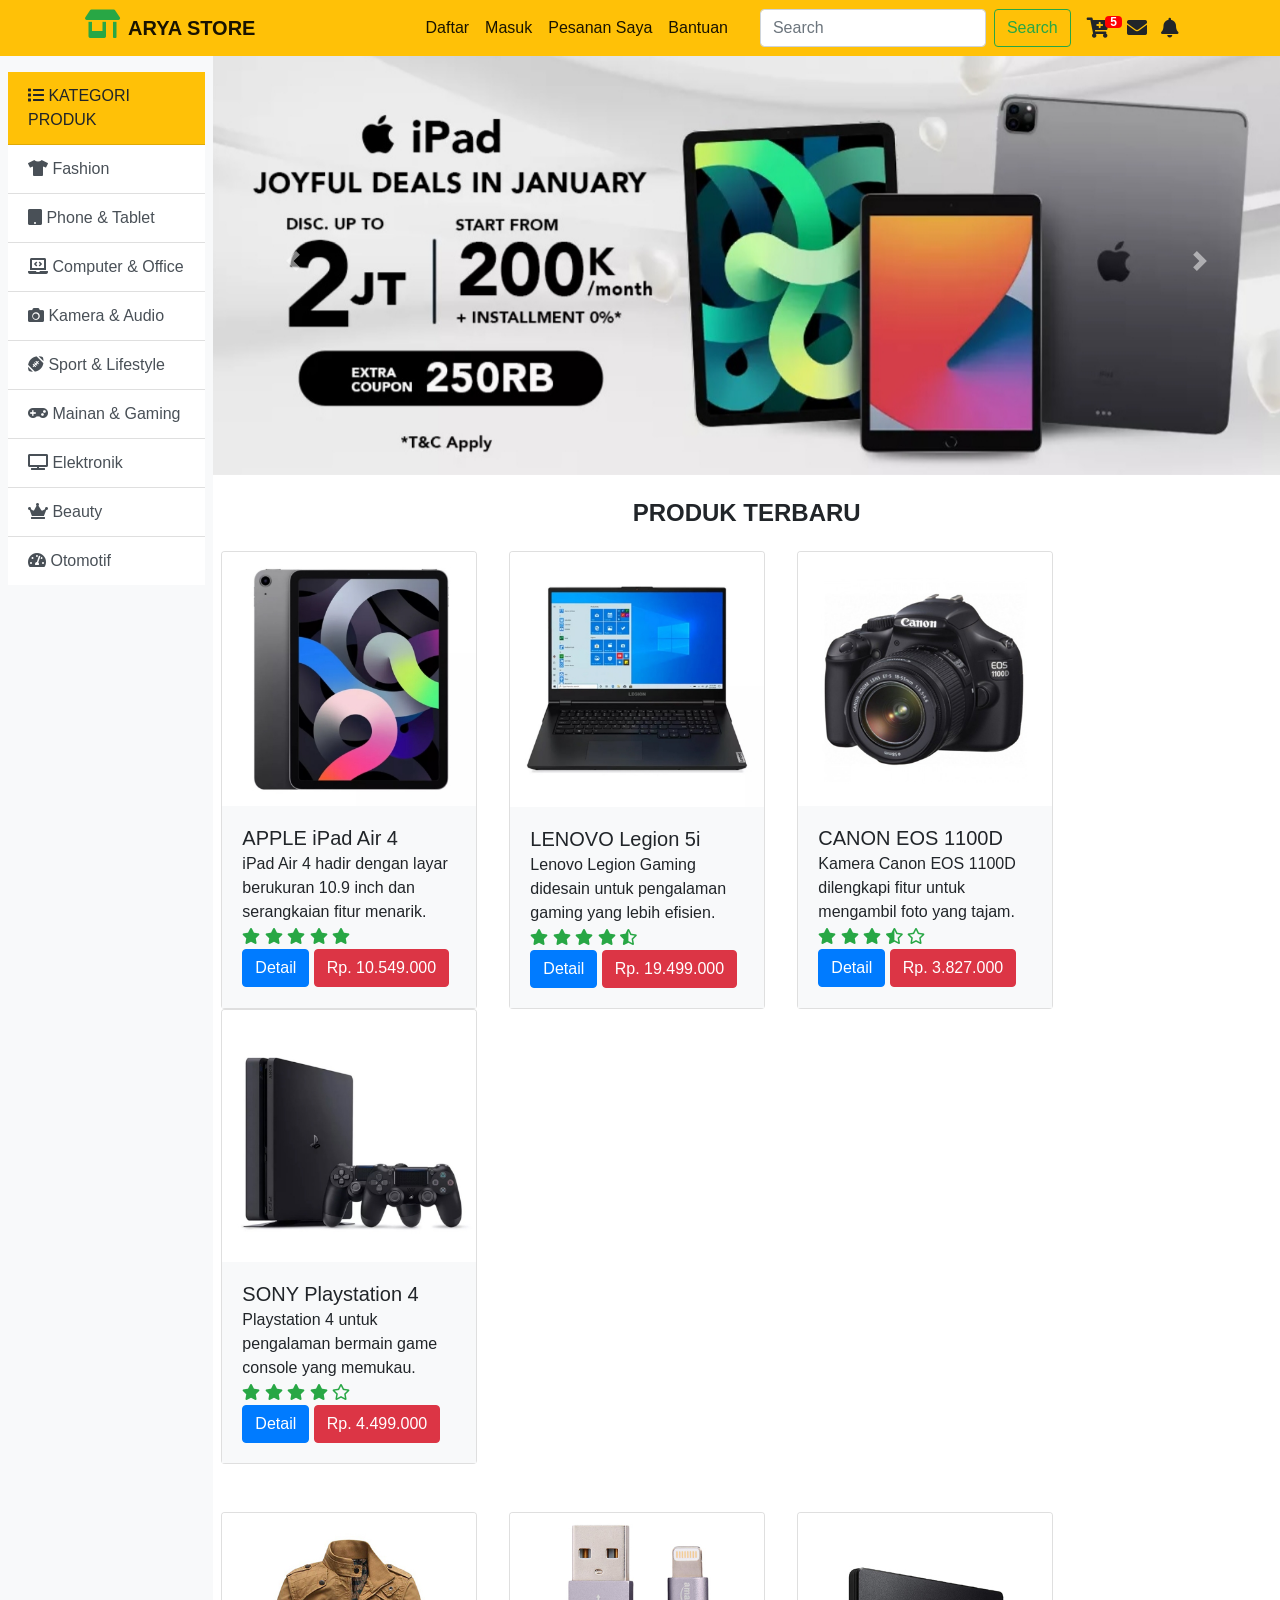
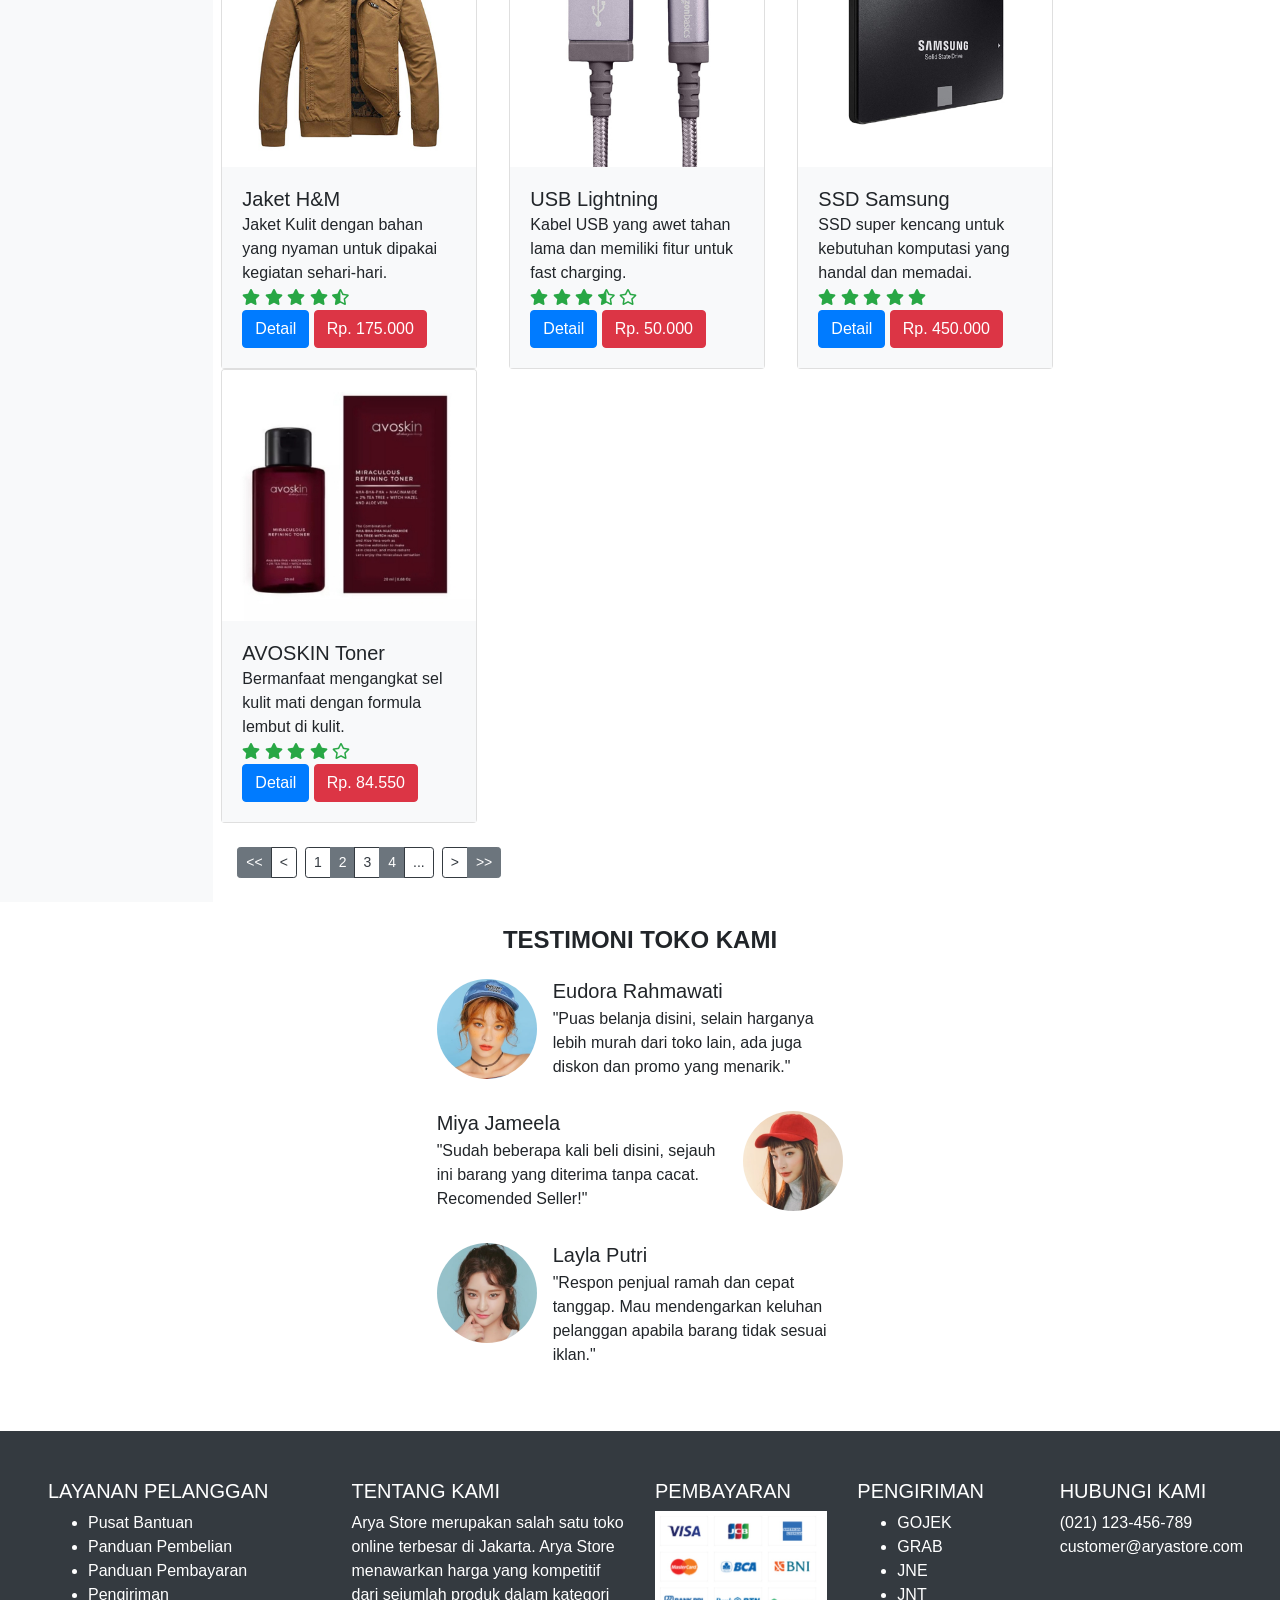
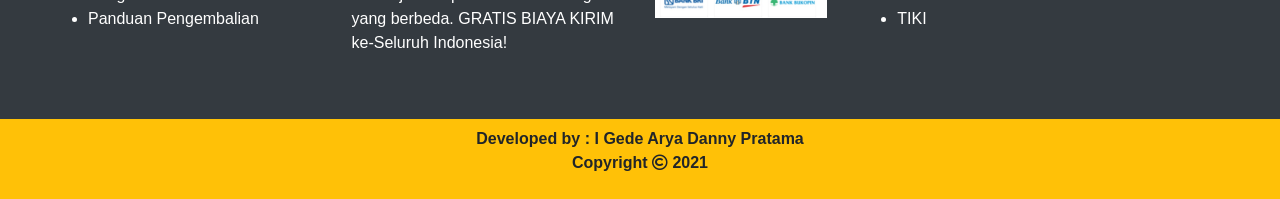
<file: index.html>
<html>
  <head>
    <script src="js/jquery-3.3.1.min.js"></script>
    <link rel="stylesheet" type="text/css" href="css/bootstrap.min.css" />
    <script type="text/javascript" src="js/bootstrap.min.js"></script>
    <link rel="stylesheet" href="fontawesome-free/css/all.min.css" />
    <link rel="stylesheet" href="style.css" />
    <title>Welcome to Arya Store!</title>
  </head>
  <body>
    <nav class="navbar navbar-expand-lg navbar-light bg-warning fixed-top">
      <div class="container">
        <h3><i class="fas fa-store-alt text-success mr-2"></i></h3>
        <a class="navbar-brand font-weight-bold" href="#">ARYA STORE</a>
        <button
          class="navbar-toggler"
          type="button"
          data-toggle="collapse"
          data-target="#navbarSupportedContent"
          aria-controls="navbarSupportedContent"
          aria-expanded="false"
          aria-label="Toggle navigation"
        >
          <span class="navbar-toggler-icon"></span>
        </button>

        <div class="collapse navbar-collapse" id="navbarSupportedContent">
          <ul class="navbar-nav ml-auto mr-4">
            <li class="nav-item active">
              <a class="nav-link" href="#"
                >Daftar <span class="sr-only">(current)</span></a
              >
            </li>
            <li class="nav-item active">
              <a class="nav-link" href="#"
                >Masuk <span class="sr-only">(current)</span></a
              >
            </li>
            <li class="nav-item active">
              <a class="nav-link" href="#"
                >Pesanan Saya <span class="sr-only">(current)</span></a
              >
            </li>
            <li class="nav-item active">
              <a class="nav-link" href="#"
                >Bantuan <span class="sr-only">(current)</span></a
              >
            </li>
          </ul>
          <form class="form-inline my-2 my-lg-0">
            <input
              class="form-control mr-sm-2"
              type="search"
              placeholder="Search"
              aria-label="Search"
            />
            <button class="btn btn-outline-success my-2 my-sm-0" type="submit">
              Search
            </button>
          </form>
          <div class="icon mt-2">
            <h5>
              <i class="fas fa-cart-plus ml-3"
              data-toggle="tooltip"
              title="Keranjang Belanja"></i>
              <span class='badge badge-warning' id='CartCount'> 5 </span>
              <i
                class="fas fa-envelope mr-2"
                data-toggle="tooltip"
                title="Kotak Masuk"
              ></i>
              <i
                class="fas fa-bell mr-3"
                data-toggle="tooltip"
                title="Notifikasi"
              ></i>
            </h5>
          </div>
        </div>
      </div>
    </nav>

    <div class="row mt-5 no-gutters">
      <div class="col-md-2 bg-light">
        <ul class="list-group list-group-flush p-2 pt-4">
          <li class="list-group-item bg-warning">
            <i class="fas fa-list"></i> KATEGORI PRODUK
          </li>
          <a href="#" class="list-group-item list-group-item-action"><i class="fas fa-tshirt"></i> Fashion</a>
          <a href="#" class="list-group-item list-group-item-action"><i class="fas fa-tablet"></i> Phone & Tablet</a>
          <a href="#" class="list-group-item list-group-item-action"><i class="fas fa-laptop-code"></i> Computer & Office</a>
          <a href="#" class="list-group-item list-group-item-action"><i class="fas fa-camera"></i> Kamera & Audio</a>
          <a href="#" class="list-group-item list-group-item-action"><i class="fas fa-football-ball"></i> Sport & Lifestyle</a>
          <a href="#" class="list-group-item list-group-item-action"><i class="fas fa-gamepad"></i> Mainan & Gaming</a>
          <a href="#" class="list-group-item list-group-item-action"><i class="fas fa-tv"></i> Elektronik</a>
          <a href="#" class="list-group-item list-group-item-action"><i class="fas fa-crown"></i> Beauty</a>
          <a href="#" class="list-group-item list-group-item-action"><i class="fas fa-tachometer-alt"></i> Otomotif</a>
        </ul>
      </div>

      <!-- <script> 
        $(".list-group-item-action a").on("click", function(){
           $(".list-group-item-action a").removeClass("active");
           $(this).addClass("active");
      });
      </script> -->

      <div class="col-md-10">
        <div
          id="carouselExampleControls"
          class="carousel slide"
          data-ride="carousel"
        >
          <div class="carousel-inner">
            <div class="carousel-item active">
              <img src="img/slide/slide1.jpg" class="d-block w-100" alt="..." />
            </div>
            <div class="carousel-item">
              <img src="img/slide/slide2.jpg" class="d-block w-100" alt="..." />
            </div>
            <div class="carousel-item">
              <img src="img/slide/slide3.jpg" class="d-block w-100" alt="..." />
            </div>
            <div class="carousel-item">
              <img src="img/slide/slide4.jpg" class="d-block w-100" alt="..." />
            </div>
          </div>
          <a
            class="carousel-control-prev"
            href="#carouselExampleControls"
            role="button"
            data-slide="prev"
          >
            <span class="carousel-control-prev-icon" aria-hidden="true"></span>
            <span class="sr-only">Previous</span>
          </a>
          <a
            class="carousel-control-next"
            href="#carouselExampleControls"
            role="button"
            data-slide="next"
          >
            <span class="carousel-control-next-icon" aria-hidden="true"></span>
            <span class="sr-only">Next</span>
          </a>
        </div>

        <h4 class="text-center font-weight-bold m-4">PRODUK TERBARU</h4>
        <div class="row mx-auto">
          <div class="card mr-4 ml-2" style="width: 16rem">
            <img
              src="img/produk/tablet.jpg"
              class="card-img-top"
              alt="..."
            />
            <div class="card-body bg-light">
              <h5 class="card-title">APPLE iPad Air 4</h5>
              <p class="card-text">iPad Air 4 hadir dengan layar berukuran 10.9 inch dan serangkaian fitur menarik.</p>
              <i class="fas fa-star text-success"></i>
              <i class="fas fa-star text-success"></i>
              <i class="fas fa-star text-success"></i>
              <i class="fas fa-star text-success"></i>
              <i class="fas fa-star text-success"></i><br />
              <a
                href="#"
                class="btn btn-primary"
                data-target="#produk1"
                data-toggle="modal"
                >Detail</a>
              <a class="btn btn-danger">Rp. 10.549.000</a>
            </div>
          </div>

          <div class="card mr-4 ml-2" style="width: 16rem">
            <img src="img/produk/laptop.jpg" class="card-img-top" alt="..." />
            <div class="card-body bg-light">
              <h5 class="card-title">LENOVO Legion 5i</h5>
              <p class="card-text">Lenovo Legion Gaming didesain untuk pengalaman gaming yang lebih efisien.</p>
              <i class="fas fa-star text-success"></i>
              <i class="fas fa-star text-success"></i>
              <i class="fas fa-star text-success"></i>
              <i class="fas fa-star text-success"></i>
              <i class="fas fa-star-half-alt text-success"></i><br />
              <a
                href="#"
                class="btn btn-primary"
                data-target="#produk2"
                data-toggle="modal"
                >Detail</a>
              <a class="btn btn-danger">Rp. 19.499.000</a>
            </div>
          </div>

          <div class="card mr-4 ml-2" style="width: 16rem">
            <img src="img/produk/kamera.jpg" class="card-img-top" alt="..." />
            <div class="card-body bg-light">
              <h5 class="card-title">CANON EOS 1100D</h5>
              <p class="card-text">Kamera Canon EOS 1100D dilengkapi fitur untuk mengambil foto yang tajam.</p>
              <i class="fas fa-star text-success"></i>
              <i class="fas fa-star text-success"></i>
              <i class="fas fa-star text-success"></i>
              <i class="fas fa-star-half-alt text-success"></i>
              <i class="far fa-star text-success"></i><br />
              <a
                href="#"
                class="btn btn-primary"
                data-target="#produk3"
                data-toggle="modal"
                >Detail</a>
              <a class="btn btn-danger">Rp. 3.827.000</a>
            </div>
          </div>

          <div class="card mr-4 ml-2" style="width: 16rem">
            <img src="img/produk/ps.jpg" class="card-img-top" alt="..." />
            <div class="card-body bg-light">
              <h5 class="card-title">SONY Playstation 4</h5>
              <p class="card-text">Playstation 4 untuk pengalaman bermain game console yang memukau.</p>
              <i class="fas fa-star text-success"></i>
              <i class="fas fa-star text-success"></i>
              <i class="fas fa-star text-success"></i>
              <i class="fas fa-star text-success"></i>
              <i class="far fa-star text-success"></i><br />
              <a
                href="#"
                class="btn btn-primary"
                data-target="#produk4"
                data-toggle="modal"
                >Detail</a>
              <a class="btn btn-danger">Rp. 4.499.000</a>
            </div>
          </div>
        </div>

        <div class="row mx-auto mt-5">
          <div class="card mr-4 ml-2" style="width: 16rem">
            <img src="img/produk/jacket.jpg" class="card-img-top" alt="..." />
            <div class="card-body bg-light">
              <h5 class="card-title">Jaket H&M</h5>
              <p class="card-text">Jaket Kulit dengan bahan yang nyaman untuk dipakai kegiatan sehari-hari.</p>
              <i class="fas fa-star text-success"></i>
              <i class="fas fa-star text-success"></i>
              <i class="fas fa-star text-success"></i>
              <i class="fas fa-star text-success"></i>
              <i class="fas fa-star-half-alt text-success"></i><br />
              <a
                href="#"
                class="btn btn-primary"
                data-target="#produk5"
                data-toggle="modal"
                >Detail</a>
              <a class="btn btn-danger">Rp. 175.000</a>
            </div>
          </div>

          <div class="card mr-4 ml-2" style="width: 16rem">
            <img src="img/produk/usb.jpg" class="card-img-top" alt="..." />
            <div class="card-body bg-light">
              <h5 class="card-title">USB Lightning</h5>
              <p class="card-text">Kabel USB yang awet tahan lama dan memiliki fitur untuk fast charging.</p>
              <i class="fas fa-star text-success"></i>
              <i class="fas fa-star text-success"></i>
              <i class="fas fa-star text-success"></i>
              <i class="fas fa-star-half-alt text-success"></i>
              <i class="far fa-star text-success"></i><br />
              <a
                href="#"
                class="btn btn-primary"
                data-target="#produk6"
                data-toggle="modal"
                >Detail</a>
              <a class="btn btn-danger">Rp. 50.000</a>
            </div>
          </div>

          <div class="card mr-4 ml-2" style="width: 16rem">
            <img src="img/produk/ssd.jpg" class="card-img-top" alt="..." />
            <div class="card-body bg-light">
              <h5 class="card-title">SSD Samsung</h5>
              <p class="card-text">SSD super kencang untuk kebutuhan komputasi yang handal dan memadai.</p>
              <i class="fas fa-star text-success"></i>
              <i class="fas fa-star text-success"></i>
              <i class="fas fa-star text-success"></i>
              <i class="fas fa-star text-success"></i>
              <i class="fas fa-star text-success"></i><br />
              <a
                href="#"
                class="btn btn-primary"
                data-target="#produk7"
                data-toggle="modal"
                >Detail</a>
              <a class="btn btn-danger">Rp. 450.000</a>
            </div>
          </div>

          <div class="card mr-4 ml-2" style="width: 16rem">
            <img src="img/produk/tonner.jpg" class="card-img-top" alt="..." />
            <div class="card-body bg-light">
              <h5 class="card-title">AVOSKIN Toner</h5>
              <p class="card-text">Bermanfaat mengangkat sel kulit mati dengan formula lembut di kulit.</p>
              <i class="fas fa-star text-success"></i>
              <i class="fas fa-star text-success"></i>
              <i class="fas fa-star text-success"></i>
              <i class="fas fa-star text-success"></i>
              <i class="far fa-star text-success"></i><br />
              <a
                href="#"
                class="btn btn-primary"
                data-target="#produk8"
                data-toggle="modal"
                >Detail</a>
              <a class="btn btn-danger">Rp. 84.550</a>
            </div>
          </div>
        </div>

        <div
        class="modal fade"
        id="produk1"
        tabindex="-1"
        aria-labelledby="exampleModalLabel"
        aria-hidden="true"
        >
        <div class="modal-dialog modal-lg">
          <div class="modal-content">
            <div class="modal-header">
              <h5 class="modal-title" id="exampleModalLabel">
                Detail Produk
              </h5>
              <button
                type="button"
                class="close"
                data-dismiss="modal"
                aria-label="Close"
              >
                <span aria-hidden="true">&times;</span>
              </button>
            </div>
            <div class="modal-body">
              <div class="row">
                <div class="col-md-6">

                  <div id="carouselExampleIndicators" class="carousel slide" data-ride="carousel">
                    <ol class="carousel-indicators">
                      <li data-target="#carouselExampleIndicators" data-slide-to="0" class="active"></li>
                      <li data-target="#carouselExampleIndicators" data-slide-to="1"></li>
                    </ol>
                    <div class="carousel-inner">
                      <div class="carousel-item active">
                        <img src="img/produk/tablet.jpg" class="d-block w-100" alt="...">
                      </div>
                      <div class="carousel-item">
                        <img src='img/produk/tablet2.jpg' class="d-block w-100" alt="...">
                      </div>
                    </div>
                    <a class="carousel-control-prev" href="#carouselExampleIndicators" role="button" data-slide="prev">
                      <span class="carousel-control-prev-icon" aria-hidden="true"></span>
                      <span class="sr-only">Previous</span>
                    </a>
                    <a class="carousel-control-next" href="#carouselExampleIndicators" role="button" data-slide="next">
                      <span class="carousel-control-next-icon" aria-hidden="true"></span>
                      <span class="sr-only">Next</span>
                    </a>
                  </div>

                </div>
                <div class="col-md-6">
                  <table class="table table-borderless">
                    <tr>
                      <th>Nama Produk</th>
                      <td>APPLE iPad Air 4</td>
                    </tr>
                    <tr>
                      <th>Merk/Type</th>
                      <td>Apple/4 10.9 inch 2020 64GB WIFI Only - Space Gray
        
                      </td>
                    </tr>
                    <tr>
                      <th>Biaya Ongkir</th>
                      <td>Gratis</td>
                    </tr>
                    <tr>
                      <th>Rating Produk</th>
                      <td>
                        <i class="fas fa-star text-success"></i>
                        <i class="fas fa-star text-success"></i>
                        <i class="fas fa-star text-success"></i>
                        <i class="fas fa-star text-success"></i>
                        <i class="fas fa-star text-success"></i><br />
                      </td>
                    </tr>
                    <tr>
                      <th>Stock Produk</th>
                      <td>10 Pcs</td>
                    </tr>
                    <tr>
                      <th>Harga</th>
                      <td>Rp. 10.549.000</td>
                    </tr>
                  </table>
                </div>
              </div>
            </div>
            <div class="modal-footer">
              <button
                type="button"
                class="btn btn-danger"
                data-dismiss="modal"
              >
                KEMBALI
              </button>
              <button type="button" class="btn btn-primary">BELI</button>
            </div>
          </div>
        </div>
        </div>
        <div class="btn-toolbar m-4" role="toolbar" aria-label="Toolbar with button groups">
          <div class="btn-group mr-2 btn-group-sm" role="group" aria-label="First group">
            <button type="button" class="btn btn-secondary"><<</button>
            <button type="button" class="btn btn-outline-dark"><</button>
          </div>
          <div class="btn-group mr-2 btn-group-sm" role="group" aria-label="Second group">
            <button type="button" class="btn btn-outline-dark">1</button>
            <button type="button" class="btn btn-secondary">2</button>
            <button type="button" class="btn btn-outline-dark">3</button>
            <button type="button" class="btn btn-secondary">4</button>
            <button type="button" class="btn btn-outline-dark">...</button>
          </div>
          <div class="btn-group btn-group-sm" role="group" aria-label="Third group">
            <button type="button" class="btn btn-outline-dark">></button>
            <button type="button" class="btn btn-secondary">>></button>
          </div>
        </div>
        </div>
        </div>
        
        <div
        class="modal fade"
        id="produk2"
        tabindex="-1"
        aria-labelledby="exampleModalLabel"
        aria-hidden="true"
        >
        <div class="modal-dialog modal-lg">
          <div class="modal-content">
            <div class="modal-header">
              <h5 class="modal-title" id="exampleModalLabel">
                Detail Produk
              </h5>
              <button
                type="button"
                class="close"
                data-dismiss="modal"
                aria-label="Close"
              >
                <span aria-hidden="true">&times;</span>
              </button>
            </div>
            <div class="modal-body">
              <div class="row">
                <div class="col-md-6">
                  <div id="carouselExampleSlidesOnly" class="carousel slide" data-ride="carousel">
                    <div class="carousel-inner">
                      <div class="carousel-item active">
                          <img src="img/produk/laptop.jpg" class="d-block w-100" alt="...">
                      </div>
                      <div class="carousel-item">
                        <img src="img/produk/laptop2.jpg" class="d-block w-100" alt="...">
                      </div>
                      <div class="carousel-item">
                        <img src="img/produk/laptop3.jpg" class="d-block w-100" alt="...">
                      </div>
                      <div class="carousel-item">
                        <img src="img/produk/laptop4.jpg" class="d-block w-100" alt="...">
                      </div>
                    </div>
                  </div>
                </div>
                <div class="col-md-6">
                  <table class="table table-borderless">
                    <tr>
                      <th>Nama Produk</th>
                      <td>LENOVO Legion 5i</td>
                    </tr>
                    <tr>
                      <th>Merk/Type</th>
                      <td>Lenovo/15IMH05-K9ID 15.6" FHD/Intel Core i7-10750H/16GB/512GB SSD/NVIDIA GeForce GTX 1650Ti 4GB/Win10 Home+Office 2019 - Phantom Black
        
                      </td>
                    </tr>
                    <tr>
                      <th>Biaya Ongkir</th>
                      <td>Gratis</td>
                    </tr>
                    <tr>
                      <th>Rating Produk</th>
                      <td>
                        <i class="fas fa-star text-success"></i>
                        <i class="fas fa-star text-success"></i>
                        <i class="fas fa-star text-success"></i>
                        <i class="fas fa-star text-success"></i>
                        <i class="fas fa-star-half-alt text-success"></i><br />
                      </td>
                    </tr>
                    <tr>
                      <th>Stock Produk</th>
                      <td>7 Pcs</td>
                    </tr>
                    <tr>
                      <th>Harga</th>
                      <td>Rp. 19.499.000</td>
                    </tr>
                  </table>
                </div>
              </div>
            </div>
            <div class="modal-footer">
              <button
                type="button"
                class="btn btn-danger"
                data-dismiss="modal"
              >
                KEMBALI
              </button>
              <button type="button" class="btn btn-primary">BELI</button>
            </div>
          </div>
        </div>
        </div>
        </div>
        </div>
        
        <div
        class="modal fade"
        id="produk3"
        tabindex="-1"
        aria-labelledby="exampleModalLabel"
        aria-hidden="true"
        >
        <div class="modal-dialog modal-lg">
          <div class="modal-content">
            <div class="modal-header">
              <h5 class="modal-title" id="exampleModalLabel">
                Detail Produk
              </h5>
              <button
                type="button"
                class="close"
                data-dismiss="modal"
                aria-label="Close"
              >
                <span aria-hidden="true">&times;</span>
              </button>
            </div>
            <div class="modal-body">
              <div class="row">
                <div class="col-md-6">
                  <img src="img/produk/kamera.jpg" />
                </div>
                <div class="col-md-6">
                  <table class="table table-borderless">
                    <tr>
                      <th>Nama Produk</th>
                      <td>CANON EOS 1100D</td>
                    </tr>
                    <tr>
                      <th>Merk/Type</th>
                      <td>Canon/Kamera CANON EOS 1100D + Lensa Kit 18-55mm IS Wifi
        
                      </td>
                    </tr>
                    <tr>
                      <th>Biaya Ongkir</th>
                      <td>Gratis</td>
                    </tr>
                    <tr>
                      <th>Rating Produk</th>
                      <td>
                        <i class="fas fa-star text-success"></i>
                        <i class="fas fa-star text-success"></i>
                        <i class="fas fa-star text-success"></i>
                        <i class="fas fa-star-half-alt text-success"></i>
                        <i class="far fa-star text-success"></i><br />
                      </td>
                    </tr>
                    <tr>
                      <th>Stock Produk</th>
                      <td>5 Pcs</td>
                    </tr>
                    <tr>
                      <th>Harga</th>
                      <td>Rp. 3.827.000</td>
                    </tr>
                  </table>
                </div>
              </div>
            </div>
            <div class="modal-footer">
              <button
                type="button"
                class="btn btn-danger"
                data-dismiss="modal"
              >
                KEMBALI
              </button>
              <button type="button" class="btn btn-primary">BELI</button>
            </div>
          </div>
        </div>
        </div>
        </div>
        </div>
        
        
        <div
        class="modal fade"
        id="produk4"
        tabindex="-1"
        aria-labelledby="exampleModalLabel"
        aria-hidden="true"
        >
        <div class="modal-dialog modal-lg">
          <div class="modal-content">
            <div class="modal-header">
              <h5 class="modal-title" id="exampleModalLabel">
                Detail Produk
              </h5>
              <button
                type="button"
                class="close"
                data-dismiss="modal"
                aria-label="Close"
              >
                <span aria-hidden="true">&times;</span>
              </button>
            </div>
            <div class="modal-body">
              <div class="row">
                <div class="col-md-6">
                  <img src="img/produk/ps.jpg" />
                </div>
                <div class="col-md-6">
                  <table class="table table-borderless">
                    <tr>
                      <th>Nama Produk</th>
                      <td>SONY Playstation 4</td>
                    </tr>
                    <tr>
                      <th>Merk/Type</th>
                      <td>Sony/Slim 1TB with 2 Dualshock - Jet Black CUH 2218B - Reg 3 Asia
        
                      </td>
                    </tr>
                    <tr>
                      <th>Biaya Ongkir</th>
                      <td>Gratis</td>
                    </tr>
                    <tr>
                      <th>Rating Produk</th>
                      <td>
                        <i class="fas fa-star text-success"></i>
                        <i class="fas fa-star text-success"></i>
                        <i class="fas fa-star text-success"></i>
                        <i class="fas fa-star text-success"></i>
                        <i class="far fa-star text-success"></i><br />
                      </td>
                    </tr>
                    <tr>
                      <th>Stock Produk</th>
                      <td>6 Pcs</td>
                    </tr>
                    <tr>
                      <th>Harga</th>
                      <td>Rp. 4.499.000</td>
                    </tr>
                  </table>
                </div>
              </div>
            </div>
            <div class="modal-footer">
              <button
                type="button"
                class="btn btn-danger"
                data-dismiss="modal"
              >
                KEMBALI
              </button>
              <button type="button" class="btn btn-primary">BELI</button>
            </div>
          </div>
        </div>
        </div>
        </div>
      </div>

    <div
    class="modal fade"
    id="produk5"
    tabindex="-1"
    aria-labelledby="exampleModalLabel"
    aria-hidden="true"
    >
    <div class="modal-dialog modal-lg">
      <div class="modal-content">
        <div class="modal-header">
          <h5 class="modal-title" id="exampleModalLabel">
            Detail Produk
          </h5>
          <button
            type="button"
            class="close"
            data-dismiss="modal"
            aria-label="Close"
          >
            <span aria-hidden="true">&times;</span>
          </button>
        </div>
        <div class="modal-body">
          <div class="row">
            <div class="col-md-6">
              <img src="img/produk/jacket.jpg" />
            </div>
            <div class="col-md-6">
              <table class="table table-borderless">
                <tr>
                  <th>Nama Produk</th>
                  <td>Jaket H&M</td>
                </tr>
                <tr>
                  <th>Merk/Type</th>
                  <td>H&M/Ukuran XL
    
                  </td>
                </tr>
                <tr>
                  <th>Biaya Ongkir</th>
                  <td>Gratis</td>
                </tr>
                <tr>
                  <th>Rating Produk</th>
                  <td>
                    <i class="fas fa-star text-success"></i>
                    <i class="fas fa-star text-success"></i>
                    <i class="fas fa-star text-success"></i>
                    <i class="fas fa-star text-success"></i>
                    <i class="fas fa-star-half-alt text-success"></i><br />
                  </td>
                </tr>
                <tr>
                  <th>Stock Produk</th>
                  <td>40 Pcs</td>
                </tr>
                <tr>
                  <th>Harga</th>
                  <td>Rp. 175.000</td>
                </tr>
              </table>
            </div>
          </div>
        </div>
        <div class="modal-footer">
          <button
            type="button"
            class="btn btn-danger"
            data-dismiss="modal"
          >
            KEMBALI
          </button>
          <button type="button" class="btn btn-primary">BELI</button>
        </div>
      </div>
    </div>
    </div>
    </div>
    </div>
    
    
    <div
    class="modal fade"
    id="produk6"
    tabindex="-1"
    aria-labelledby="exampleModalLabel"
    aria-hidden="true"
    >
    <div class="modal-dialog modal-lg">
      <div class="modal-content">
        <div class="modal-header">
          <h5 class="modal-title" id="exampleModalLabel">
            Detail Produk
          </h5>
          <button
            type="button"
            class="close"
            data-dismiss="modal"
            aria-label="Close"
          >
            <span aria-hidden="true">&times;</span>
          </button>
        </div>
        <div class="modal-body">
          <div class="row">
            <div class="col-md-6">
              <img src="img/produk/usb.jpg" />
            </div>
            <div class="col-md-6">
              <table class="table table-borderless">
                <tr>
                  <th>Nama Produk</th>
                  <td>USB Lightning</td>
                </tr>
                <tr>
                  <th>Merk/Type</th>
                  <td>Amazon/Panjang kabel 1 meter
    
                  </td>
                </tr>
                <tr>
                  <th>Biaya Ongkir</th>
                  <td>Gratis</td>
                </tr>
                <tr>
                  <th>Rating Produk</th>
                  <td>
                    <i class="fas fa-star text-success"></i>
                    <i class="fas fa-star text-success"></i>
                    <i class="fas fa-star text-success"></i>
                    <i class="fas fa-star-half-alt text-success"></i>
                    <i class="far fa-star text-success"></i><br />
                  </td>
                </tr>
                <tr>
                  <th>Stock Produk</th>
                  <td>88 Pcs</td>
                </tr>
                <tr>
                  <th>Harga</th>
                  <td>Rp. 50.000</td>
                </tr>
              </table>
            </div>
          </div>
        </div>
        <div class="modal-footer">
          <button
            type="button"
            class="btn btn-danger"
            data-dismiss="modal"
          >
            KEMBALI
          </button>
          <button type="button" class="btn btn-primary">BELI</button>
        </div>
      </div>
    </div>
    </div>
    </div>
    </div>
    
    
    <div
    class="modal fade"
    id="produk7"
    tabindex="-1"
    aria-labelledby="exampleModalLabel"
    aria-hidden="true"
    >
    <div class="modal-dialog modal-lg">
      <div class="modal-content">
        <div class="modal-header">
          <h5 class="modal-title" id="exampleModalLabel">
            Detail Produk
          </h5>
          <button
            type="button"
            class="close"
            data-dismiss="modal"
            aria-label="Close"
          >
            <span aria-hidden="true">&times;</span>
          </button>
        </div>
        <div class="modal-body">
          <div class="row">
            <div class="col-md-6">
              <img src="img/produk/ssd.jpg" />
            </div>
            <div class="col-md-6">
              <table class="table table-borderless">
                <tr>
                  <th>Nama Produk</th>
                  <td>SSD Sansung</td>
                </tr>
                <tr>
                  <th>Merk/Type</th>
                  <td>Samsung/Kapasitas penyimpanan 512GB
    
                  </td>
                </tr>
                <tr>
                  <th>Biaya Ongkir</th>
                  <td>Gratis</td>
                </tr>
                <tr>
                  <th>Rating Produk</th>
                  <td>
                    <i class="fas fa-star text-success"></i>
                    <i class="fas fa-star text-success"></i>
                    <i class="fas fa-star text-success"></i>
                    <i class="fas fa-star text-success"></i>
                    <i class="faS fa-star text-success"></i><br />
                  </td>
                </tr>
                <tr>
                  <th>Stock Produk</th>
                  <td>13 Pcs</td>
                </tr>
                <tr>
                  <th>Harga</th>
                  <td>Rp. 450.000</td>
                </tr>
              </table>
            </div>
          </div>
        </div>
        <div class="modal-footer">
          <button
            type="button"
            class="btn btn-danger"
            data-dismiss="modal"
          >
            KEMBALI
          </button>
          <button type="button" class="btn btn-primary">BELI</button>
        </div>
      </div>
    </div>
    </div>
    </div>
    </div>

    <div
    class="modal fade"
    id="produk8"
    tabindex="-1"
    aria-labelledby="exampleModalLabel"
    aria-hidden="true"
    >
    <div class="modal-dialog modal-lg">
      <div class="modal-content">
        <div class="modal-header">
          <h5 class="modal-title" id="exampleModalLabel">
            Detail Produk
          </h5>
          <button
            type="button"
            class="close"
            data-dismiss="modal"
            aria-label="Close"
          >
            <span aria-hidden="true">&times;</span>
          </button>
        </div>
        <div class="modal-body">
          <div class="row">
            <div class="col-md-6">
              <img src="img/produk/tonner.jpg" />
            </div>
            <div class="col-md-6">
              <table class="table table-borderless">
                <tr>
                  <th>Nama Produk</th>
                  <td>AVOSKIN Tonner</td>
                </tr>
                <tr>
                  <th>Merk/Type</th>
                  <td>AVOSKIN/Miraculous Refining Toner 20ml
    
                  </td>
                </tr>
                <tr>
                  <th>Biaya Ongkir</th>
                  <td>Gratis</td>
                </tr>
                <tr>
                  <th>Rating Produk</th>
                  <td>
                    <i class="fas fa-star text-success"></i>
                    <i class="fas fa-star text-success"></i>
                    <i class="fas fa-star text-success"></i>
                    <i class="fas fa-star text-success"></i>
                    <i class="far fa-star text-success"></i><br />
                  </td>
                </tr>
                <tr>
                  <th>Stock Produk</th>
                  <td>27 Pcs</td>
                </tr>
                <tr>
                  <th>Harga</th>
                  <td>Rp. 84.550</td>
                </tr>
              </table>
            </div>
          </div>
        </div>
        <div class="modal-footer">
          <button
            type="button"
            class="btn btn-danger"
            data-dismiss="modal"
          >
            KEMBALI
          </button>
          <button type="button" class="btn btn-primary">BELI</button>
        </div>
      </div>
    </div>
    </div>
    </div>
    </div>

    <h4 class="text-center font-weight-bold m-4">TESTIMONI TOKO KAMI</h4>

    <div class="row justify-content-center d-flex mt-4">
      <div class="col-4">
        <ul class="list-unstyled">
          <li class="media">
            <img src="img/testimoni/img1.jpg" class="figure-img img-fluid rounded-circle mr-3" alt="..." width="100px">
            <div class="media-body">
              <h5 class="mt-0 mb-1">Eudora Rahmawati</h5>
             "Puas belanja disini, selain harganya lebih murah dari toko lain, ada juga diskon dan promo yang menarik."
            </div>
          </li>
          <br>
          <div class="media">
            <div class="media-body">
              <h5 class="mt-0 mb-1">Miya Jameela</h5>
               "Sudah beberapa kali beli disini, sejauh ini barang yang diterima tanpa cacat. Recomended Seller!"
            </div>
            <img src="img/testimoni/img2.jpg" class=" figure-img img-fluid rounded-circle ml-2" alt="..." width="100px">
          </div>
          <br>
          <li class="media">
            <img src="img/testimoni/img3.jpg" class=" figure-img img-fluid rounded-circle mr-3" alt="..." width="100px">
            <div class="media-body">
              <h5 class="mt-0 mb-1">Layla Putri</h5>
              "Respon penjual ramah dan cepat tanggap. Mau mendengarkan keluhan pelanggan apabila barang tidak sesuai iklan."
            </div>
          </li>
        </ul>
      </div> 
    </div>

    <div class="row mt-5 no-gutters">
      <footer class="bg-dark text-white p-5">
        <div class="row">
          <div class="col-md-3">
            
            <h5>LAYANAN PELANGGAN</h5>
            <ul>
              <li>Pusat Bantuan</li>
              <li>Panduan Pembelian</li>
              <li>Panduan Pembayaran</li>
              <li>Pengiriman</li>
              <li>Panduan Pengembalian</li>
            </ul>
          </div>
          <div class="col-md-3">
            <h5>TENTANG KAMI</h5>
            <p>
              Arya Store merupakan salah satu toko online terbesar di Jakarta. Arya
              Store menawarkan harga yang kompetitif dari sejumlah produk dalam
              kategori yang berbeda. GRATIS BIAYA KIRIM ke-Seluruh Indonesia!
            </p>
          </div>
          <div class="col-md-2">
            <h5>PEMBAYARAN</h5>
              <img src="img/pembayaran/payment.jpg" width="200px" class="d-block w-100">
          </div>
          <div class="col-md-2">
            <h5>PENGIRIMAN</h5>
            <ul>
              <li>GOJEK</li>
              <li>GRAB</li>
              <li>JNE</li>
              <li>JNT</li>
              <li>TIKI</li>
            </ul>
          </div>
          <div class="col-md-2">
            <h5>HUBUNGI KAMI</h5>
            <p>
              (021) 123-456-789
              customer@aryastore.com
            <p>
          </div>
        </div>
      </footer>
    </div>

    <div class="copyright text-center font-weight-bold bg-warning p-2">
      <p>
        Developed by : I Gede Arya Danny Pratama <br>
        Copyright <i class="far fa-copyright"></i> 2021
      </p>
    </div>
    <script>
      $(function() {
       $('[data-toggle="tooltip"]').tooltip()
      })
     </script>     
  </body>
</html>
</file>
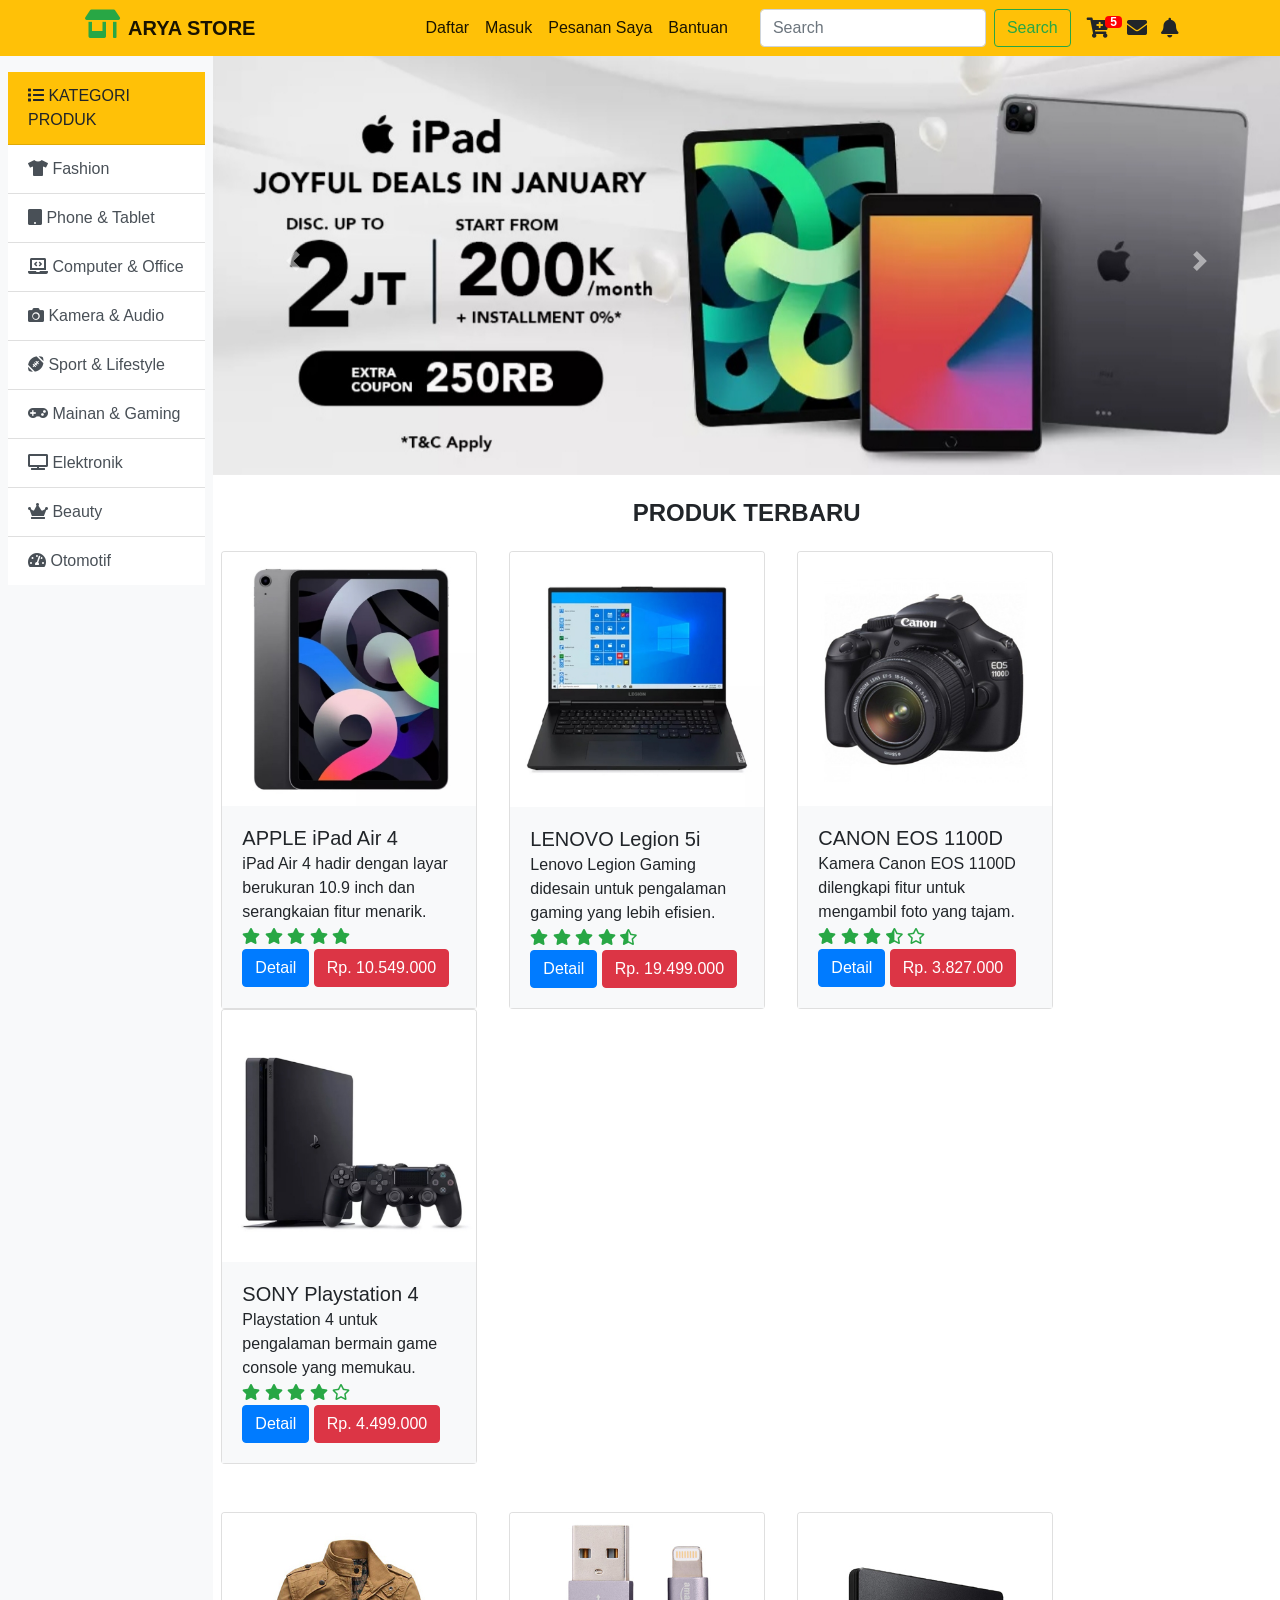
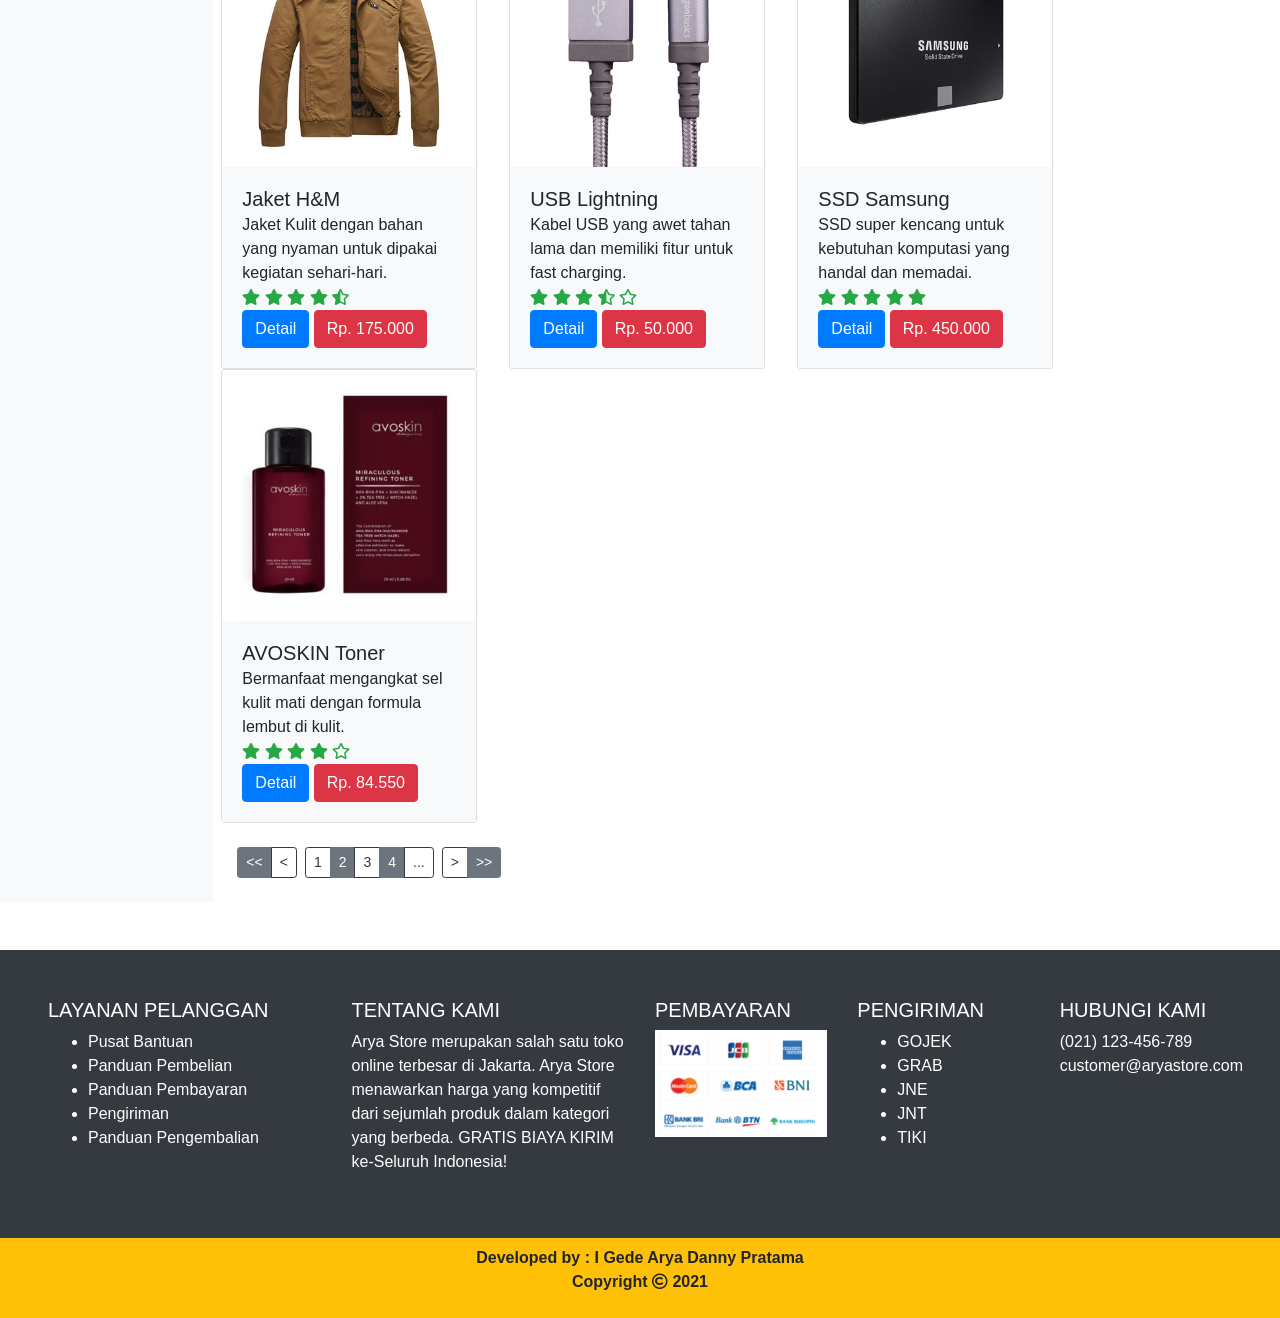
<file: shop.html>
<html>
  <head>
    <script src="js/jquery-3.3.1.min.js"></script>
    <link rel="stylesheet" type="text/css" href="css/bootstrap.min.css" />
    <script type="text/javascript" src="js/bootstrap.min.js"></script>
    <link rel="stylesheet" href="fontawesome-free/css/all.min.css" />
    <link rel="stylesheet" href="style.css" />
    <title>Welcome to Arya Store!</title>
  </head>
  <body>
    <nav class="navbar navbar-expand-lg navbar-light bg-warning fixed-top">
      <div class="container">
        <h3><i class="fas fa-store-alt text-success mr-2"></i></h3>
        <a class="navbar-brand font-weight-bold" href="#">ARYA STORE</a>
        <button
          class="navbar-toggler"
          type="button"
          data-toggle="collapse"
          data-target="#navbarSupportedContent"
          aria-controls="navbarSupportedContent"
          aria-expanded="false"
          aria-label="Toggle navigation"
        >
          <span class="navbar-toggler-icon"></span>
        </button>

        <div class="collapse navbar-collapse" id="navbarSupportedContent">
          <ul class="navbar-nav ml-auto mr-4">
            <li class="nav-item active">
              <a class="nav-link" href="#"
                >Daftar <span class="sr-only">(current)</span></a
              >
            </li>
            <li class="nav-item active">
              <a class="nav-link" href="#"
                >Masuk <span class="sr-only">(current)</span></a
              >
            </li>
            <li class="nav-item active">
              <a class="nav-link" href="#"
                >Pesanan Saya <span class="sr-only">(current)</span></a
              >
            </li>
            <li class="nav-item active">
              <a class="nav-link" href="#"
                >Bantuan <span class="sr-only">(current)</span></a
              >
            </li>
          </ul>
          <form class="form-inline my-2 my-lg-0">
            <input
              class="form-control mr-sm-2"
              type="search"
              placeholder="Search"
              aria-label="Search"
            />
            <button class="btn btn-outline-success my-2 my-sm-0" type="submit">
              Search
            </button>
          </form>
          <div class="icon mt-2">
            <h5>
              <i class="fas fa-cart-plus ml-3"
              data-toggle="tooltip"
              title="Keranjang Belanja"></i>
              <span class='badge badge-warning' id='CartCount'> 5 </span>
              <i
                class="fas fa-envelope mr-2"
                data-toggle="tooltip"
                title="Kotak Masuk"
              ></i>
              <i
                class="fas fa-bell mr-3"
                data-toggle="tooltip"
                title="Notifikasi"
              ></i>
            </h5>
          </div>
        </div>
      </div>
    </nav>

    <div class="row mt-5 no-gutters">
      <div class="col-md-2 bg-light">
        <ul class="list-group list-group-flush p-2 pt-4">
          <li class="list-group-item bg-warning">
            <i class="fas fa-list"></i> KATEGORI PRODUK
          </li>
          <a href="#" class="list-group-item list-group-item-action"><i class="fas fa-tshirt"></i> Fashion</a>
          <a href="#" class="list-group-item list-group-item-action"><i class="fas fa-tablet"></i> Phone & Tablet</a>
          <a href="#" class="list-group-item list-group-item-action"><i class="fas fa-laptop-code"></i> Computer & Office</a>
          <a href="#" class="list-group-item list-group-item-action"><i class="fas fa-camera"></i> Kamera & Audio</a>
          <a href="#" class="list-group-item list-group-item-action"><i class="fas fa-football-ball"></i> Sport & Lifestyle</a>
          <a href="#" class="list-group-item list-group-item-action"><i class="fas fa-gamepad"></i> Mainan & Gaming</a>
          <a href="#" class="list-group-item list-group-item-action"><i class="fas fa-tv"></i> Elektronik</a>
          <a href="#" class="list-group-item list-group-item-action"><i class="fas fa-crown"></i> Beauty</a>
          <a href="#" class="list-group-item list-group-item-action"><i class="fas fa-tachometer-alt"></i> Otomotif</a>
        </ul>
      </div>

      <!-- <script> 
        $(".list-group-item-action a").on("click", function(){
           $(".list-group-item-action a").removeClass("active");
           $(this).addClass("active");
      });
      </script> -->

      <div class="col-md-10">
        <div
          id="carouselExampleControls"
          class="carousel slide"
          data-ride="carousel"
        >
          <div class="carousel-inner">
            <div class="carousel-item active">
              <img src="img/slide/slide1.jpg" class="d-block w-100" alt="..." />
            </div>
            <div class="carousel-item">
              <img src="img/slide/slide2.jpg" class="d-block w-100" alt="..." />
            </div>
            <div class="carousel-item">
              <img src="img/slide/slide3.jpg" class="d-block w-100" alt="..." />
            </div>
            <div class="carousel-item">
              <img src="img/slide/slide4.jpg" class="d-block w-100" alt="..." />
            </div>
          </div>
          <a
            class="carousel-control-prev"
            href="#carouselExampleControls"
            role="button"
            data-slide="prev"
          >
            <span class="carousel-control-prev-icon" aria-hidden="true"></span>
            <span class="sr-only">Previous</span>
          </a>
          <a
            class="carousel-control-next"
            href="#carouselExampleControls"
            role="button"
            data-slide="next"
          >
            <span class="carousel-control-next-icon" aria-hidden="true"></span>
            <span class="sr-only">Next</span>
          </a>
        </div>

        <h4 class="text-center font-weight-bold m-4">PRODUK TERBARU</h4>
        <div class="row mx-auto">
          <div class="card mr-4 ml-2" style="width: 16rem">
            <img
              src="img/produk/tablet.jpg"
              class="card-img-top"
              alt="..."
            />
            <div class="card-body bg-light">
              <h5 class="card-title">APPLE iPad Air 4</h5>
              <p class="card-text">iPad Air 4 hadir dengan layar berukuran 10.9 inch dan serangkaian fitur menarik.</p>
              <i class="fas fa-star text-success"></i>
              <i class="fas fa-star text-success"></i>
              <i class="fas fa-star text-success"></i>
              <i class="fas fa-star text-success"></i>
              <i class="fas fa-star text-success"></i><br />
              <a
                href="#"
                class="btn btn-primary"
                data-target="#produk1"
                data-toggle="modal"
                >Detail</a>
              <a class="btn btn-danger">Rp. 10.549.000</a>
            </div>
          </div>

          <div class="card mr-4 ml-2" style="width: 16rem">
            <img src="img/produk/laptop.jpg" class="card-img-top" alt="..." />
            <div class="card-body bg-light">
              <h5 class="card-title">LENOVO Legion 5i</h5>
              <p class="card-text">Lenovo Legion Gaming didesain untuk pengalaman gaming yang lebih efisien.</p>
              <i class="fas fa-star text-success"></i>
              <i class="fas fa-star text-success"></i>
              <i class="fas fa-star text-success"></i>
              <i class="fas fa-star text-success"></i>
              <i class="fas fa-star-half-alt text-success"></i><br />
              <a
                href="#"
                class="btn btn-primary"
                data-target="#produk2"
                data-toggle="modal"
                >Detail</a>
              <a class="btn btn-danger">Rp. 19.499.000</a>
            </div>
          </div>

          <div class="card mr-4 ml-2" style="width: 16rem">
            <img src="img/produk/kamera.jpg" class="card-img-top" alt="..." />
            <div class="card-body bg-light">
              <h5 class="card-title">CANON EOS 1100D</h5>
              <p class="card-text">Kamera Canon EOS 1100D dilengkapi fitur untuk mengambil foto yang tajam.</p>
              <i class="fas fa-star text-success"></i>
              <i class="fas fa-star text-success"></i>
              <i class="fas fa-star text-success"></i>
              <i class="fas fa-star-half-alt text-success"></i>
              <i class="far fa-star text-success"></i><br />
              <a
                href="#"
                class="btn btn-primary"
                data-target="#produk3"
                data-toggle="modal"
                >Detail</a>
              <a class="btn btn-danger">Rp. 3.827.000</a>
            </div>
          </div>

          <div class="card mr-4 ml-2" style="width: 16rem">
            <img src="img/produk/ps.jpg" class="card-img-top" alt="..." />
            <div class="card-body bg-light">
              <h5 class="card-title">SONY Playstation 4</h5>
              <p class="card-text">Playstation 4 untuk pengalaman bermain game console yang memukau.</p>
              <i class="fas fa-star text-success"></i>
              <i class="fas fa-star text-success"></i>
              <i class="fas fa-star text-success"></i>
              <i class="fas fa-star text-success"></i>
              <i class="far fa-star text-success"></i><br />
              <a
                href="#"
                class="btn btn-primary"
                data-target="#produk4"
                data-toggle="modal"
                >Detail</a>
              <a class="btn btn-danger">Rp. 4.499.000</a>
            </div>
          </div>
        </div>

        <div class="row mx-auto mt-5">
          <div class="card mr-4 ml-2" style="width: 16rem">
            <img src="img/produk/jacket.jpg" class="card-img-top" alt="..." />
            <div class="card-body bg-light">
              <h5 class="card-title">Jaket H&M</h5>
              <p class="card-text">Jaket Kulit dengan bahan yang nyaman untuk dipakai kegiatan sehari-hari.</p>
              <i class="fas fa-star text-success"></i>
              <i class="fas fa-star text-success"></i>
              <i class="fas fa-star text-success"></i>
              <i class="fas fa-star text-success"></i>
              <i class="fas fa-star-half-alt text-success"></i><br />
              <a
                href="#"
                class="btn btn-primary"
                data-target="#produk5"
                data-toggle="modal"
                >Detail</a>
              <a class="btn btn-danger">Rp. 175.000</a>
            </div>
          </div>

          <div class="card mr-4 ml-2" style="width: 16rem">
            <img src="img/produk/usb.jpg" class="card-img-top" alt="..." />
            <div class="card-body bg-light">
              <h5 class="card-title">USB Lightning</h5>
              <p class="card-text">Kabel USB yang awet tahan lama dan memiliki fitur untuk fast charging.</p>
              <i class="fas fa-star text-success"></i>
              <i class="fas fa-star text-success"></i>
              <i class="fas fa-star text-success"></i>
              <i class="fas fa-star-half-alt text-success"></i>
              <i class="far fa-star text-success"></i><br />
              <a
                href="#"
                class="btn btn-primary"
                data-target="#produk6"
                data-toggle="modal"
                >Detail</a>
              <a class="btn btn-danger">Rp. 50.000</a>
            </div>
          </div>

          <div class="card mr-4 ml-2" style="width: 16rem">
            <img src="img/produk/ssd.jpg" class="card-img-top" alt="..." />
            <div class="card-body bg-light">
              <h5 class="card-title">SSD Samsung</h5>
              <p class="card-text">SSD super kencang untuk kebutuhan komputasi yang handal dan memadai.</p>
              <i class="fas fa-star text-success"></i>
              <i class="fas fa-star text-success"></i>
              <i class="fas fa-star text-success"></i>
              <i class="fas fa-star text-success"></i>
              <i class="fas fa-star text-success"></i><br />
              <a
                href="#"
                class="btn btn-primary"
                data-target="#produk7"
                data-toggle="modal"
                >Detail</a>
              <a class="btn btn-danger">Rp. 450.000</a>
            </div>
          </div>

          <div class="card mr-4 ml-2" style="width: 16rem">
            <img src="img/produk/tonner.jpg" class="card-img-top" alt="..." />
            <div class="card-body bg-light">
              <h5 class="card-title">AVOSKIN Toner</h5>
              <p class="card-text">Bermanfaat mengangkat sel kulit mati dengan formula lembut di kulit.</p>
              <i class="fas fa-star text-success"></i>
              <i class="fas fa-star text-success"></i>
              <i class="fas fa-star text-success"></i>
              <i class="fas fa-star text-success"></i>
              <i class="far fa-star text-success"></i><br />
              <a
                href="#"
                class="btn btn-primary"
                data-target="#produk8"
                data-toggle="modal"
                >Detail</a>
              <a class="btn btn-danger">Rp. 84.550</a>
            </div>
          </div>
        </div>

        <div
        class="modal fade"
        id="produk1"
        tabindex="-1"
        aria-labelledby="exampleModalLabel"
        aria-hidden="true"
        >
        <div class="modal-dialog modal-lg">
          <div class="modal-content">
            <div class="modal-header">
              <h5 class="modal-title" id="exampleModalLabel">
                Detail Produk
              </h5>
              <button
                type="button"
                class="close"
                data-dismiss="modal"
                aria-label="Close"
              >
                <span aria-hidden="true">&times;</span>
              </button>
            </div>
            <div class="modal-body">
              <div class="row">
                <div class="col-md-6">

                  <div id="carouselExampleIndicators" class="carousel slide" data-ride="carousel">
                    <ol class="carousel-indicators">
                      <li data-target="#carouselExampleIndicators" data-slide-to="0" class="active"></li>
                      <li data-target="#carouselExampleIndicators" data-slide-to="1"></li>
                    </ol>
                    <div class="carousel-inner">
                      <div class="carousel-item active">
                        <img src="img/produk/tablet.jpg" class="d-block w-100" alt="...">
                      </div>
                      <div class="carousel-item">
                        <img src='img/produk/tablet2.jpg' class="d-block w-100" alt="...">
                      </div>
                    </div>
                    <a class="carousel-control-prev" href="#carouselExampleIndicators" role="button" data-slide="prev">
                      <span class="carousel-control-prev-icon" aria-hidden="true"></span>
                      <span class="sr-only">Previous</span>
                    </a>
                    <a class="carousel-control-next" href="#carouselExampleIndicators" role="button" data-slide="next">
                      <span class="carousel-control-next-icon" aria-hidden="true"></span>
                      <span class="sr-only">Next</span>
                    </a>
                  </div>

                </div>
                <div class="col-md-6">
                  <table class="table table-borderless">
                    <tr>
                      <th>Nama Produk</th>
                      <td>APPLE iPad Air 4</td>
                    </tr>
                    <tr>
                      <th>Merk/Type</th>
                      <td>Apple/4 10.9 inch 2020 64GB WIFI Only - Space Gray
        
                      </td>
                    </tr>
                    <tr>
                      <th>Biaya Ongkir</th>
                      <td>Gratis</td>
                    </tr>
                    <tr>
                      <th>Rating Produk</th>
                      <td>
                        <i class="fas fa-star text-success"></i>
                        <i class="fas fa-star text-success"></i>
                        <i class="fas fa-star text-success"></i>
                        <i class="fas fa-star text-success"></i>
                        <i class="fas fa-star text-success"></i><br />
                      </td>
                    </tr>
                    <tr>
                      <th>Stock Produk</th>
                      <td>10 Pcs</td>
                    </tr>
                    <tr>
                      <th>Harga</th>
                      <td>Rp. 10.549.000</td>
                    </tr>
                  </table>
                </div>
              </div>
            </div>
            <div class="modal-footer">
              <button
                type="button"
                class="btn btn-danger"
                data-dismiss="modal"
              >
                KEMBALI
              </button>
              <button type="button" class="btn btn-primary">BELI</button>
            </div>
          </div>
        </div>
        </div>
        <div class="btn-toolbar m-4" role="toolbar" aria-label="Toolbar with button groups">
          <div class="btn-group mr-2 btn-group-sm" role="group" aria-label="First group">
            <button type="button" class="btn btn-secondary"><<</button>
            <button type="button" class="btn btn-outline-dark"><</button>
          </div>
          <div class="btn-group mr-2 btn-group-sm" role="group" aria-label="Second group">
            <button type="button" class="btn btn-outline-dark">1</button>
            <button type="button" class="btn btn-secondary">2</button>
            <button type="button" class="btn btn-outline-dark">3</button>
            <button type="button" class="btn btn-secondary">4</button>
            <button type="button" class="btn btn-outline-dark">...</button>
          </div>
          <div class="btn-group btn-group-sm" role="group" aria-label="Third group">
            <button type="button" class="btn btn-outline-dark">></button>
            <button type="button" class="btn btn-secondary">>></button>
          </div>
        </div>
        </div>
        </div>
        
        <div
        class="modal fade"
        id="produk2"
        tabindex="-1"
        aria-labelledby="exampleModalLabel"
        aria-hidden="true"
        >
        <div class="modal-dialog modal-lg">
          <div class="modal-content">
            <div class="modal-header">
              <h5 class="modal-title" id="exampleModalLabel">
                Detail Produk
              </h5>
              <button
                type="button"
                class="close"
                data-dismiss="modal"
                aria-label="Close"
              >
                <span aria-hidden="true">&times;</span>
              </button>
            </div>
            <div class="modal-body">
              <div class="row">
                <div class="col-md-6">
                  <div id="carouselExampleSlidesOnly" class="carousel slide" data-ride="carousel">
                    <div class="carousel-inner">
                      <div class="carousel-item active">
                          <img src="img/produk/laptop.jpg" class="d-block w-100" alt="...">
                      </div>
                      <div class="carousel-item">
                        <img src="img/produk/laptop2.jpg" class="d-block w-100" alt="...">
                      </div>
                      <div class="carousel-item">
                        <img src="img/produk/laptop3.jpg" class="d-block w-100" alt="...">
                      </div>
                      <div class="carousel-item">
                        <img src="img/produk/laptop4.jpg" class="d-block w-100" alt="...">
                      </div>
                    </div>
                  </div>
                </div>
                <div class="col-md-6">
                  <table class="table table-borderless">
                    <tr>
                      <th>Nama Produk</th>
                      <td>LENOVO Legion 5i</td>
                    </tr>
                    <tr>
                      <th>Merk/Type</th>
                      <td>Lenovo/15IMH05-K9ID 15.6" FHD/Intel Core i7-10750H/16GB/512GB SSD/NVIDIA GeForce GTX 1650Ti 4GB/Win10 Home+Office 2019 - Phantom Black
        
                      </td>
                    </tr>
                    <tr>
                      <th>Biaya Ongkir</th>
                      <td>Gratis</td>
                    </tr>
                    <tr>
                      <th>Rating Produk</th>
                      <td>
                        <i class="fas fa-star text-success"></i>
                        <i class="fas fa-star text-success"></i>
                        <i class="fas fa-star text-success"></i>
                        <i class="fas fa-star text-success"></i>
                        <i class="fas fa-star-half-alt text-success"></i><br />
                      </td>
                    </tr>
                    <tr>
                      <th>Stock Produk</th>
                      <td>7 Pcs</td>
                    </tr>
                    <tr>
                      <th>Harga</th>
                      <td>Rp. 19.499.000</td>
                    </tr>
                  </table>
                </div>
              </div>
            </div>
            <div class="modal-footer">
              <button
                type="button"
                class="btn btn-danger"
                data-dismiss="modal"
              >
                KEMBALI
              </button>
              <button type="button" class="btn btn-primary">BELI</button>
            </div>
          </div>
        </div>
        </div>
        </div>
        </div>
        
        <div
        class="modal fade"
        id="produk3"
        tabindex="-1"
        aria-labelledby="exampleModalLabel"
        aria-hidden="true"
        >
        <div class="modal-dialog modal-lg">
          <div class="modal-content">
            <div class="modal-header">
              <h5 class="modal-title" id="exampleModalLabel">
                Detail Produk
              </h5>
              <button
                type="button"
                class="close"
                data-dismiss="modal"
                aria-label="Close"
              >
                <span aria-hidden="true">&times;</span>
              </button>
            </div>
            <div class="modal-body">
              <div class="row">
                <div class="col-md-6">
                  <img src="img/produk/kamera.jpg" />
                </div>
                <div class="col-md-6">
                  <table class="table table-borderless">
                    <tr>
                      <th>Nama Produk</th>
                      <td>CANON EOS 1100D</td>
                    </tr>
                    <tr>
                      <th>Merk/Type</th>
                      <td>Canon/Kamera CANON EOS 1100D + Lensa Kit 18-55mm IS Wifi
        
                      </td>
                    </tr>
                    <tr>
                      <th>Biaya Ongkir</th>
                      <td>Gratis</td>
                    </tr>
                    <tr>
                      <th>Rating Produk</th>
                      <td>
                        <i class="fas fa-star text-success"></i>
                        <i class="fas fa-star text-success"></i>
                        <i class="fas fa-star text-success"></i>
                        <i class="fas fa-star-half-alt text-success"></i>
                        <i class="far fa-star text-success"></i><br />
                      </td>
                    </tr>
                    <tr>
                      <th>Stock Produk</th>
                      <td>5 Pcs</td>
                    </tr>
                    <tr>
                      <th>Harga</th>
                      <td>Rp. 3.827.000</td>
                    </tr>
                  </table>
                </div>
              </div>
            </div>
            <div class="modal-footer">
              <button
                type="button"
                class="btn btn-danger"
                data-dismiss="modal"
              >
                KEMBALI
              </button>
              <button type="button" class="btn btn-primary">BELI</button>
            </div>
          </div>
        </div>
        </div>
        </div>
        </div>
        
        
        <div
        class="modal fade"
        id="produk4"
        tabindex="-1"
        aria-labelledby="exampleModalLabel"
        aria-hidden="true"
        >
        <div class="modal-dialog modal-lg">
          <div class="modal-content">
            <div class="modal-header">
              <h5 class="modal-title" id="exampleModalLabel">
                Detail Produk
              </h5>
              <button
                type="button"
                class="close"
                data-dismiss="modal"
                aria-label="Close"
              >
                <span aria-hidden="true">&times;</span>
              </button>
            </div>
            <div class="modal-body">
              <div class="row">
                <div class="col-md-6">
                  <img src="img/produk/ps.jpg" />
                </div>
                <div class="col-md-6">
                  <table class="table table-borderless">
                    <tr>
                      <th>Nama Produk</th>
                      <td>SONY Playstation 4</td>
                    </tr>
                    <tr>
                      <th>Merk/Type</th>
                      <td>Sony/Slim 1TB with 2 Dualshock - Jet Black CUH 2218B - Reg 3 Asia
        
                      </td>
                    </tr>
                    <tr>
                      <th>Biaya Ongkir</th>
                      <td>Gratis</td>
                    </tr>
                    <tr>
                      <th>Rating Produk</th>
                      <td>
                        <i class="fas fa-star text-success"></i>
                        <i class="fas fa-star text-success"></i>
                        <i class="fas fa-star text-success"></i>
                        <i class="fas fa-star text-success"></i>
                        <i class="far fa-star text-success"></i><br />
                      </td>
                    </tr>
                    <tr>
                      <th>Stock Produk</th>
                      <td>6 Pcs</td>
                    </tr>
                    <tr>
                      <th>Harga</th>
                      <td>Rp. 4.499.000</td>
                    </tr>
                  </table>
                </div>
              </div>
            </div>
            <div class="modal-footer">
              <button
                type="button"
                class="btn btn-danger"
                data-dismiss="modal"
              >
                KEMBALI
              </button>
              <button type="button" class="btn btn-primary">BELI</button>
            </div>
          </div>
        </div>
        </div>
        </div>
      </div>

    <div
    class="modal fade"
    id="produk5"
    tabindex="-1"
    aria-labelledby="exampleModalLabel"
    aria-hidden="true"
    >
    <div class="modal-dialog modal-lg">
      <div class="modal-content">
        <div class="modal-header">
          <h5 class="modal-title" id="exampleModalLabel">
            Detail Produk
          </h5>
          <button
            type="button"
            class="close"
            data-dismiss="modal"
            aria-label="Close"
          >
            <span aria-hidden="true">&times;</span>
          </button>
        </div>
        <div class="modal-body">
          <div class="row">
            <div class="col-md-6">
              <img src="img/produk/jacket.jpg" />
            </div>
            <div class="col-md-6">
              <table class="table table-borderless">
                <tr>
                  <th>Nama Produk</th>
                  <td>Jaket H&M</td>
                </tr>
                <tr>
                  <th>Merk/Type</th>
                  <td>H&M/Ukuran XL
    
                  </td>
                </tr>
                <tr>
                  <th>Biaya Ongkir</th>
                  <td>Gratis</td>
                </tr>
                <tr>
                  <th>Rating Produk</th>
                  <td>
                    <i class="fas fa-star text-success"></i>
                    <i class="fas fa-star text-success"></i>
                    <i class="fas fa-star text-success"></i>
                    <i class="fas fa-star text-success"></i>
                    <i class="fas fa-star-half-alt text-success"></i><br />
                  </td>
                </tr>
                <tr>
                  <th>Stock Produk</th>
                  <td>40 Pcs</td>
                </tr>
                <tr>
                  <th>Harga</th>
                  <td>Rp. 175.000</td>
                </tr>
              </table>
            </div>
          </div>
        </div>
        <div class="modal-footer">
          <button
            type="button"
            class="btn btn-danger"
            data-dismiss="modal"
          >
            KEMBALI
          </button>
          <button type="button" class="btn btn-primary">BELI</button>
        </div>
      </div>
    </div>
    </div>
    </div>
    </div>
    
    
    <div
    class="modal fade"
    id="produk6"
    tabindex="-1"
    aria-labelledby="exampleModalLabel"
    aria-hidden="true"
    >
    <div class="modal-dialog modal-lg">
      <div class="modal-content">
        <div class="modal-header">
          <h5 class="modal-title" id="exampleModalLabel">
            Detail Produk
          </h5>
          <button
            type="button"
            class="close"
            data-dismiss="modal"
            aria-label="Close"
          >
            <span aria-hidden="true">&times;</span>
          </button>
        </div>
        <div class="modal-body">
          <div class="row">
            <div class="col-md-6">
              <img src="img/produk/usb.jpg" />
            </div>
            <div class="col-md-6">
              <table class="table table-borderless">
                <tr>
                  <th>Nama Produk</th>
                  <td>USB Lightning</td>
                </tr>
                <tr>
                  <th>Merk/Type</th>
                  <td>Amazon/Panjang kabel 1 meter
    
                  </td>
                </tr>
                <tr>
                  <th>Biaya Ongkir</th>
                  <td>Gratis</td>
                </tr>
                <tr>
                  <th>Rating Produk</th>
                  <td>
                    <i class="fas fa-star text-success"></i>
                    <i class="fas fa-star text-success"></i>
                    <i class="fas fa-star text-success"></i>
                    <i class="fas fa-star-half-alt text-success"></i>
                    <i class="far fa-star text-success"></i><br />
                  </td>
                </tr>
                <tr>
                  <th>Stock Produk</th>
                  <td>88 Pcs</td>
                </tr>
                <tr>
                  <th>Harga</th>
                  <td>Rp. 50.000</td>
                </tr>
              </table>
            </div>
          </div>
        </div>
        <div class="modal-footer">
          <button
            type="button"
            class="btn btn-danger"
            data-dismiss="modal"
          >
            KEMBALI
          </button>
          <button type="button" class="btn btn-primary">BELI</button>
        </div>
      </div>
    </div>
    </div>
    </div>
    </div>
    
    
    <div
    class="modal fade"
    id="produk7"
    tabindex="-1"
    aria-labelledby="exampleModalLabel"
    aria-hidden="true"
    >
    <div class="modal-dialog modal-lg">
      <div class="modal-content">
        <div class="modal-header">
          <h5 class="modal-title" id="exampleModalLabel">
            Detail Produk
          </h5>
          <button
            type="button"
            class="close"
            data-dismiss="modal"
            aria-label="Close"
          >
            <span aria-hidden="true">&times;</span>
          </button>
        </div>
        <div class="modal-body">
          <div class="row">
            <div class="col-md-6">
              <img src="img/produk/ssd.jpg" />
            </div>
            <div class="col-md-6">
              <table class="table table-borderless">
                <tr>
                  <th>Nama Produk</th>
                  <td>SSD Sansung</td>
                </tr>
                <tr>
                  <th>Merk/Type</th>
                  <td>Samsung/Kapasitas penyimpanan 512GB
    
                  </td>
                </tr>
                <tr>
                  <th>Biaya Ongkir</th>
                  <td>Gratis</td>
                </tr>
                <tr>
                  <th>Rating Produk</th>
                  <td>
                    <i class="fas fa-star text-success"></i>
                    <i class="fas fa-star text-success"></i>
                    <i class="fas fa-star text-success"></i>
                    <i class="fas fa-star text-success"></i>
                    <i class="faS fa-star text-success"></i><br />
                  </td>
                </tr>
                <tr>
                  <th>Stock Produk</th>
                  <td>13 Pcs</td>
                </tr>
                <tr>
                  <th>Harga</th>
                  <td>Rp. 450.000</td>
                </tr>
              </table>
            </div>
          </div>
        </div>
        <div class="modal-footer">
          <button
            type="button"
            class="btn btn-danger"
            data-dismiss="modal"
          >
            KEMBALI
          </button>
          <button type="button" class="btn btn-primary">BELI</button>
        </div>
      </div>
    </div>
    </div>
    </div>
    </div>

    <div
    class="modal fade"
    id="produk8"
    tabindex="-1"
    aria-labelledby="exampleModalLabel"
    aria-hidden="true"
    >
    <div class="modal-dialog modal-lg">
      <div class="modal-content">
        <div class="modal-header">
          <h5 class="modal-title" id="exampleModalLabel">
            Detail Produk
          </h5>
          <button
            type="button"
            class="close"
            data-dismiss="modal"
            aria-label="Close"
          >
            <span aria-hidden="true">&times;</span>
          </button>
        </div>
        <div class="modal-body">
          <div class="row">
            <div class="col-md-6">
              <img src="img/produk/tonner.jpg" />
            </div>
            <div class="col-md-6">
              <table class="table table-borderless">
                <tr>
                  <th>Nama Produk</th>
                  <td>AVOSKIN Tonner</td>
                </tr>
                <tr>
                  <th>Merk/Type</th>
                  <td>AVOSKIN/Miraculous Refining Toner 20ml
    
                  </td>
                </tr>
                <tr>
                  <th>Biaya Ongkir</th>
                  <td>Gratis</td>
                </tr>
                <tr>
                  <th>Rating Produk</th>
                  <td>
                    <i class="fas fa-star text-success"></i>
                    <i class="fas fa-star text-success"></i>
                    <i class="fas fa-star text-success"></i>
                    <i class="fas fa-star text-success"></i>
                    <i class="far fa-star text-success"></i><br />
                  </td>
                </tr>
                <tr>
                  <th>Stock Produk</th>
                  <td>27 Pcs</td>
                </tr>
                <tr>
                  <th>Harga</th>
                  <td>Rp. 84.550</td>
                </tr>
              </table>
            </div>
          </div>
        </div>
        <div class="modal-footer">
          <button
            type="button"
            class="btn btn-danger"
            data-dismiss="modal"
          >
            KEMBALI
          </button>
          <button type="button" class="btn btn-primary">BELI</button>
        </div>
      </div>
    </div>
    </div>
    </div>
    </div>

    <div class="row mt-5 no-gutters">
      <footer class="bg-dark text-white p-5">
        <div class="row">
          <div class="col-md-3">
            
            <h5>LAYANAN PELANGGAN</h5>
            <ul>
              <li>Pusat Bantuan</li>
              <li>Panduan Pembelian</li>
              <li>Panduan Pembayaran</li>
              <li>Pengiriman</li>
              <li>Panduan Pengembalian</li>
            </ul>
          </div>
          <div class="col-md-3">
            <h5>TENTANG KAMI</h5>
            <p>
              Arya Store merupakan salah satu toko online terbesar di Jakarta. Arya
              Store menawarkan harga yang kompetitif dari sejumlah produk dalam
              kategori yang berbeda. GRATIS BIAYA KIRIM ke-Seluruh Indonesia!
            </p>
          </div>
          <div class="col-md-2">
            <h5>PEMBAYARAN</h5>
              <img src="img/pembayaran/payment.jpg" width="200px" class="d-block w-100">
          </div>
          <div class="col-md-2">
            <h5>PENGIRIMAN</h5>
            <ul>
              <li>GOJEK</li>
              <li>GRAB</li>
              <li>JNE</li>
              <li>JNT</li>
              <li>TIKI</li>
            </ul>
          </div>
          <div class="col-md-2">
            <h5>HUBUNGI KAMI</h5>
            <p>
              (021) 123-456-789
              customer@aryastore.com
            <p>
          </div>
        </div>
      </footer>
    </div>

    <div class="copyright text-center font-weight-bold bg-warning p-2">
      <p>
        Developed by : I Gede Arya Danny Pratama <br>
        Copyright <i class="far fa-copyright"></i> 2021
      </p>
    </div>
    <script>
      $(function() {
       $('[data-toggle="tooltip"]').tooltip()
      })
     </script>     
  </body>
</html>
</file>
<file: style.css>
.card p {
  margin-top: -10px;
  margin-bottom: 1px;
}

.row .card:hover {
  box-shadow: 2px 2px 2px rgba(0, 0, 0, 0.4);
  transform: scale(1.02);
}

#CartCount {
  font-size: 12px;
  background: #ff0000;
  color: #fff;
  padding: 0 5px;
  vertical-align: top;
  margin-left: -10px;
}
</file>
